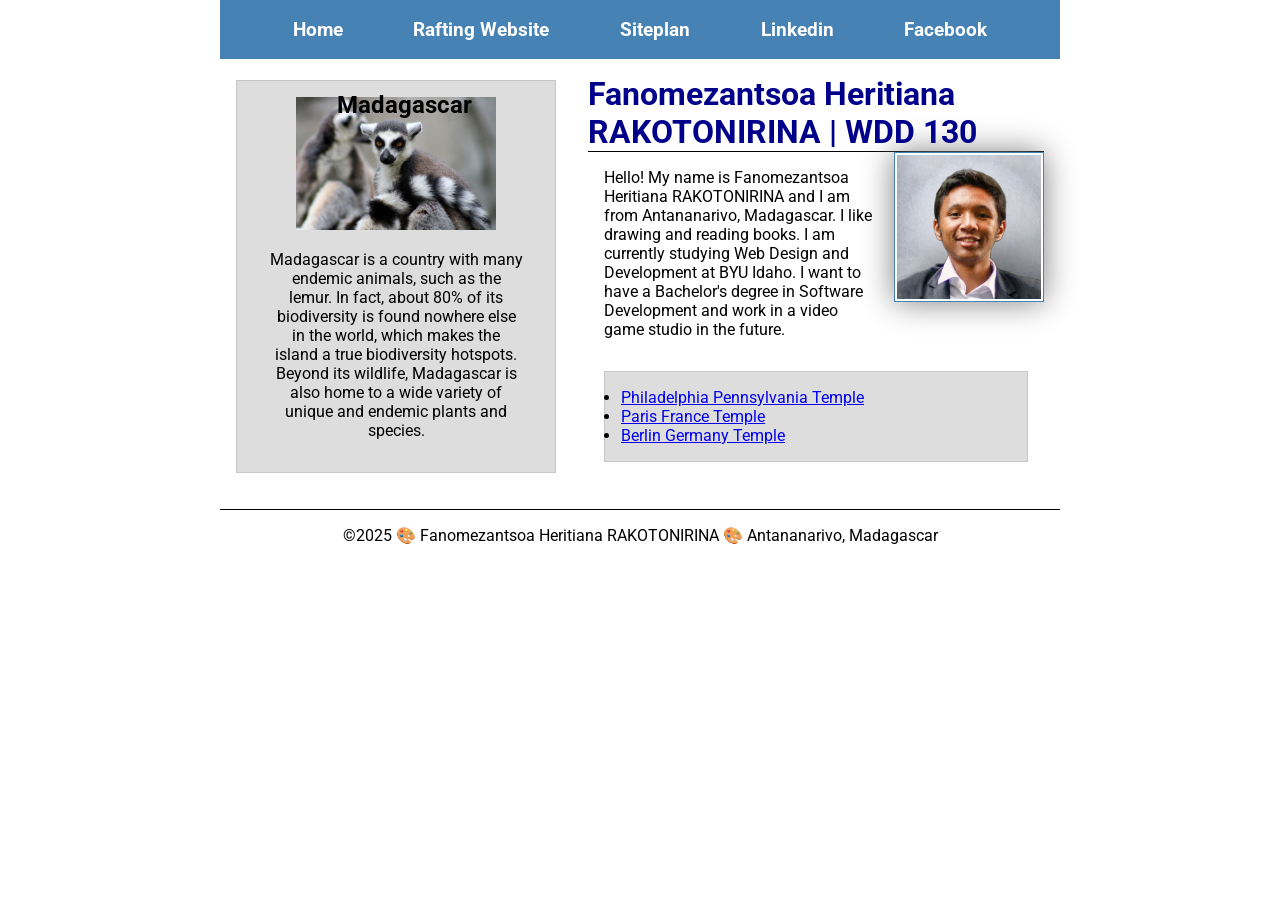
<file: index.html>
<!-- 08 October 2025 -->
<!DOCTYPE html>
<html lang="en">

<head>
    <meta charset="UTF-8">
    <meta name="viewport" content="width=device-width, initial-scale=1.0">
    <title>Fanomezantsoa Heritiana RAKOTONIRINA | WDD 130</title>
    <meta name="description"
        content="My name is Fanomezantsoa Heritiana RAKOTONIRINA. This website will be my portfolio for my WDD 130 class in BYU Idaho. It is a course about Web Fundamentals.">
    <meta name="author" content="Fanomezantsoa Heritiana RAKOTONIRINA">
    <link rel="stylesheet" href="styles/styles.css">
    <link rel="preconnect" href="https://fonts.googleapis.com">
    <link rel="preconnect" href="https://fonts.gstatic.com" crossorigin>
    <link href="https://fonts.googleapis.com/css2?family=Roboto&display=swap" rel="stylesheet">
</head>

<body>
    <header>
        <nav>
            <a href="#">Home</a>
            <a href="wwr/">Rafting Website</a>
            <a href="wwwr/site-plan-rafting.com">Siteplan</a>
            <a href="https://www.linkedin.com">Linkedin</a>
            <a href="https://www.facebook.com">Facebook</a>
        </nav>
    </header>
    <div class="grid">
        <main>
            <h1>Fanomezantsoa Heritiana RAKOTONIRINA | WDD 130</h1>
            <img src="images/profile.jpg" alt="Hello, my name is Fanomezantsoa Heritiana RAKOTONIRINA" width="200">
            <p>Hello! My name is Fanomezantsoa Heritiana RAKOTONIRINA and I am from Antananarivo, Madagascar. I like
                drawing
                and reading books. I am currently studying Web Design and Development at BYU Idaho. I want to have a
                Bachelor's degree in Software Development and work in a video game studio in the future.
            </p>
            <ul class="box indent">
                <li><a href="https://www.churchofjesuschrist.org/temples/details/philadelphia-pennsylvania-temple"
                        target="_blank">Philadelphia Pennsylvania Temple</a></li>
                <li><a href="https://www.churchofjesuschrist.org/temples/details/paris-france-temple"
                        target="_blank">Paris
                        France Temple</a></li>
                <li><a href="https://www.churchofjesuschrist.org/temples/details/lima-peru-los-olivos-temple"
                        target="_blank">Berlin Germany Temple</a></li>
            </ul>
        </main>
        <aside class="box">
            <h2>Madagascar</h2>
            <img src="images/lemur-in-nature.jpg" alt="Lemur is an endemic primate on the Madagascar'island">
            <p>Madagascar is a country with many endemic animals, such as the lemur. In fact, about 80% of its
                biodiversity
                is found nowhere else in the world, which makes the island a true biodiversity hotspots. Beyond its
                wildlife, Madagascar is also home to a wide variety of unique and endemic plants and species. </p>
        </aside>
    </div>
    <footer>
        <p>&copy;2025 &#127912; Fanomezantsoa Heritiana RAKOTONIRINA &#127912; Antananarivo,
            Madagascar</p>
    </footer>
</body>

</html>
</file>
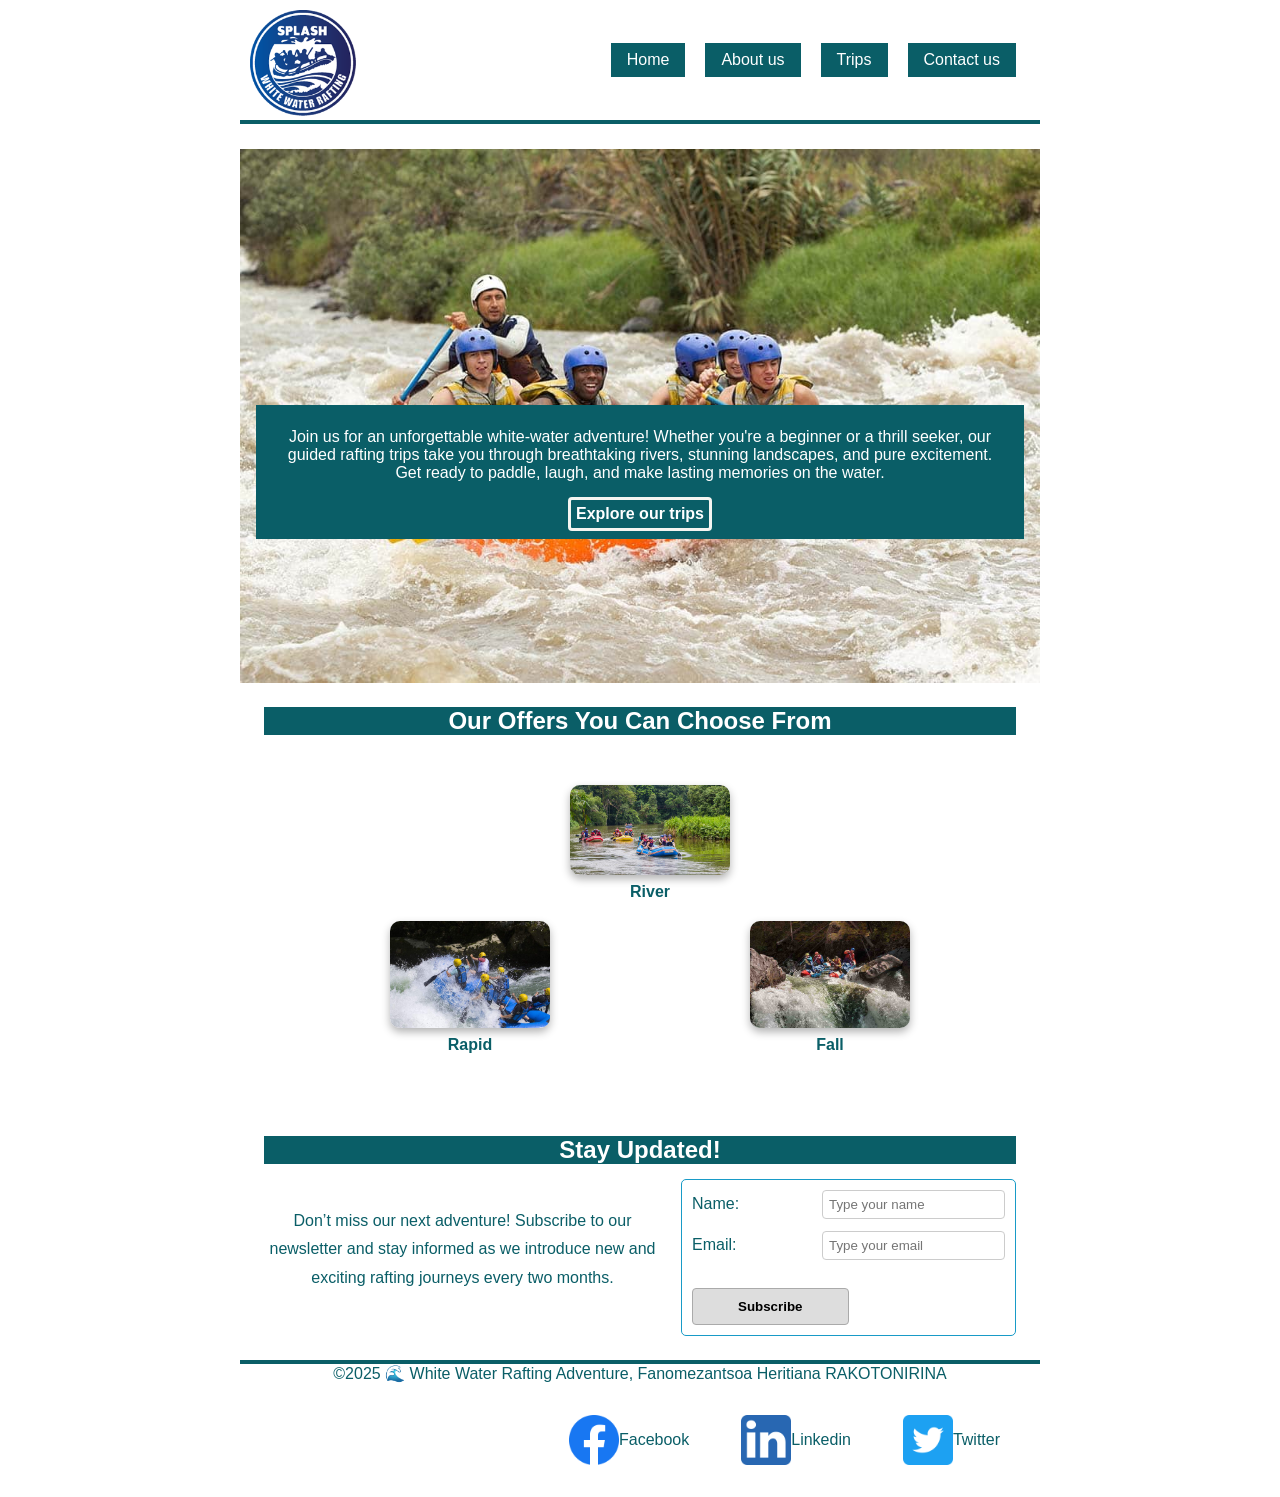
<file: wwr/index.html>
<!DOCTYPE html>
<html lang="en">

<head>
  <meta charset="UTF-8">
  <meta name="viewport" content="width=device-width, initial-scale=1.0">
  <link rel="stylesheet" href="styles/rafting.css">
  <meta name="description"
    content="Our White Water Rafting page is dedicated to sharing our passion for rafting adventures with you. Don't hesitate to ask us.">
  <meta name="author" content="Fanomezantsoa Heritiana RAKOTONIRINA">
  <title>Home - White Water Rafting Adventure</title>
</head>

<body>
  <header>
    <img src="images/splash.png" alt="Company logo" width="120">
    <nav>

      <a href="index.html">Home</a>
      <a href="about.html">About us</a>
      <a href="trips.html">Trips</a>
      <a href="contact.html">Contact us</a>

    </nav>
  </header>

  <main>
    <div class="hero-home">
      <img src="images/hero_large.jpg" alt="Group of people rafting on a white-water river" width="200">
      <article>
        <p>Join us for an unforgettable white-water adventure! Whether you're a beginner or a thrill seeker, our
          guided rafting
          trips take you through breathtaking rivers, stunning landscapes, and pure excitement. Get ready to
          paddle, laugh, and
          make lasting memories on the water.</p>
        <a href="trips.html" class="btn">Explore our trips</a>
      </article>
    </div>

    <section>
      <h2>Our Offers You Can Choose From</h2>
      <div class="offer">
        <figure>
          <img src="images/river.jpg" alt="This is a memory from our river rafting" width="200">
          <figcaption>River</figcaption>
        </figure>
        <figure>
          <img src="images/rapid.jpg" alt="This is a memory from a rapid flowing" width="200">
          <figcaption>Rapid</figcaption>
        </figure>
        <figure>
          <img src="images/fall.jpg" alt="This is a rafting from our slight fall" width="200">
          <figcaption>Fall</figcaption>
        </figure>

      </div>

    </section>

    <section>
      <h2>Stay Updated!</h2>
      <div class="update">
        <p>Don’t miss our next adventure! Subscribe to our newsletter and stay informed as we introduce new and
          exciting rafting
          journeys every two months.</p>
        <form>
          <!-- Personal Info -->
          <fieldset>
            <div class="field-row">
              <label for="name">Name:</label>
              <input type="text" id="name" placeholder="Type your name" name="name" required>
            </div>
            <div class="field-row">
              <label for="email">Email:</label>
              <input type="email" id="email" placeholder="Type your email" name="email" required>
            </div>
          </fieldset>
          <button type="submit">Subscribe</button>
        </form>

      </div>
    </section>

  </main>

  <footer>
    <p1>&copy;2025 &#127754; White Water Rafting Adventure, Fanomezantsoa Heritiana RAKOTONIRINA</p1>
    <nav class="socialmedia">
      <a href="https://www.facebook.com">
        <img src="images/facebook.png" alt="Facebook logo" height="50">
        Facebook
      </a>
      <a href="https://www.linkedin.com">
        <img src="images/linkedin.png" alt="Linkedin logo" height="50">
        Linkedin
      </a>
      <a href="https://www.twitter.com">
        <img src="images/twitter.png" alt="Twitter logo" height="50">
        Twitter
      </a>
    </nav>
  </footer>
</body>

</html>
</file>
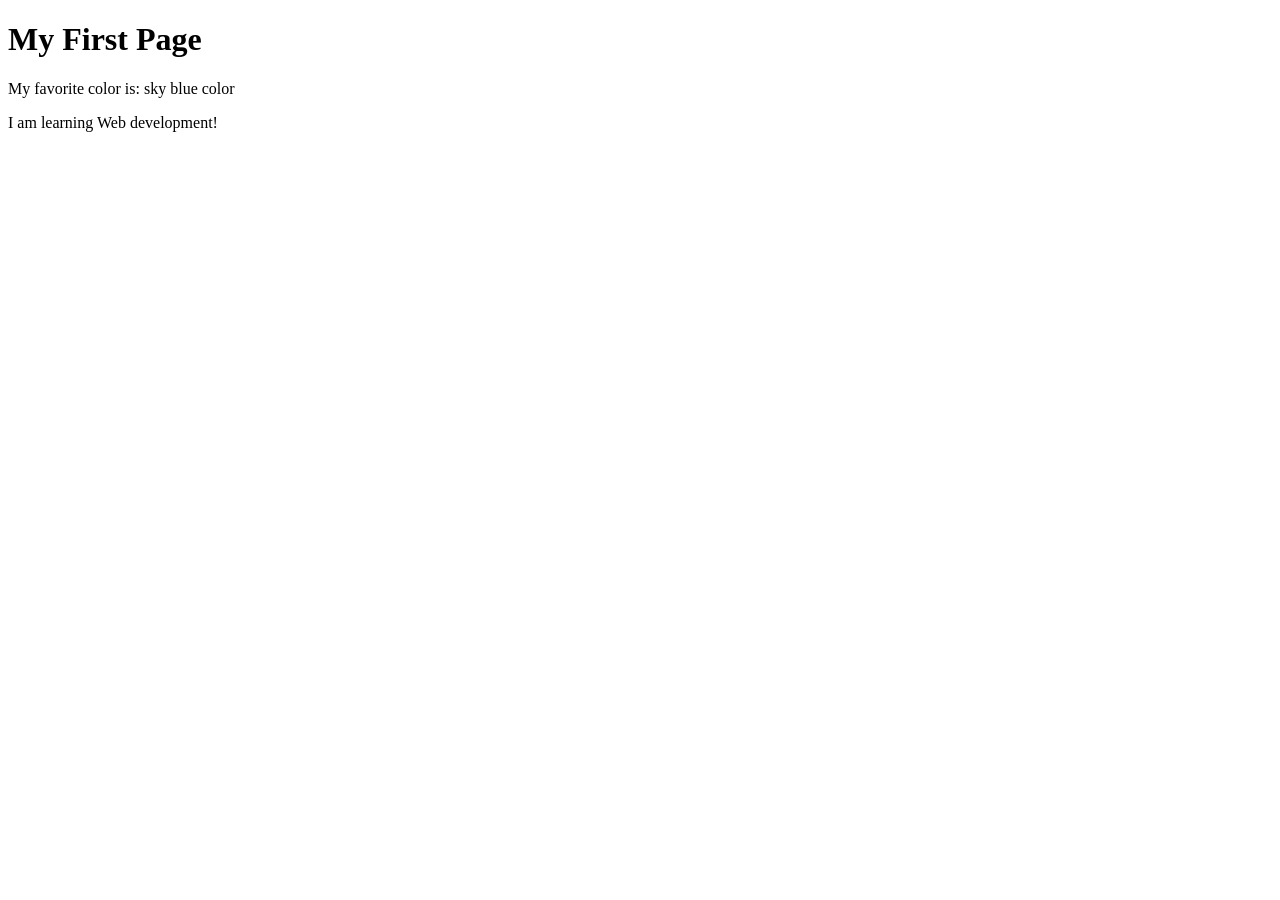
<file: week01/first-page.html>
<!DOCTYPE html>
<html lang="en">

<head>
    <meta charset="UTF-8">
    <meta name="viewport" content="width=device-width, initial-scale=1.0">
    <title>My First Page</title>
</head>

<body>
    <h1>My First Page</h1>
    <p>My favorite color is: sky blue color </p>
    <p>I am learning Web development! </p>
</body>

</html>
</file>
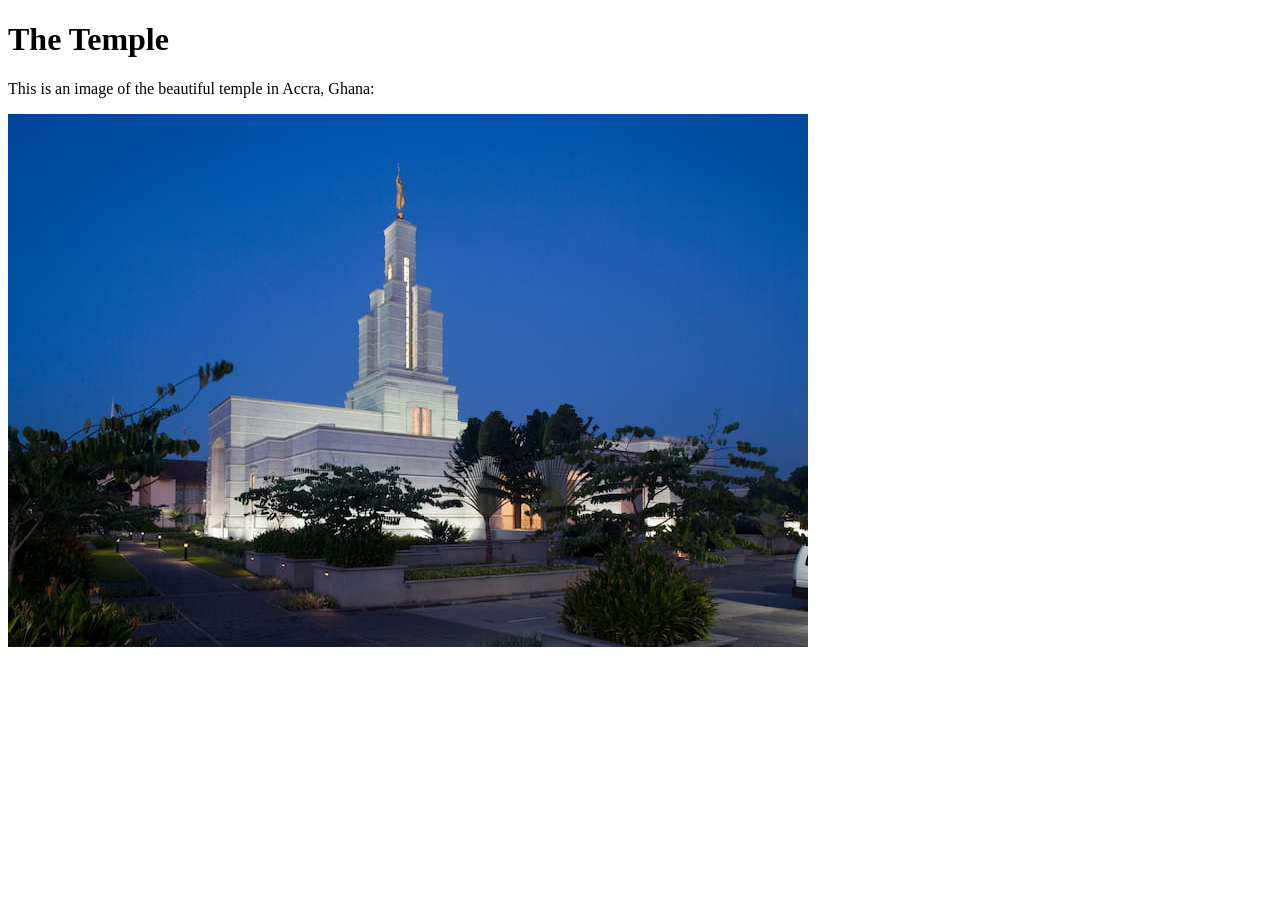
<file: week01/images-solution.html>
<!DOCTYPE html>
<html lang="en">
<head>
    <meta charset="UTF-8">
    <meta name="viewport" content="width=device-width, initial-scale=1.0">
    <title>Temple Image</title>
</head>
<body>
    <h1>The Temple</h1>
    <p>This is an image of the beautiful temple in Accra, Ghana:</p>
    <img src="images/temple-small.jpg" alt="The Accra Ghana Temple">
    
</body>
</html>
</file>
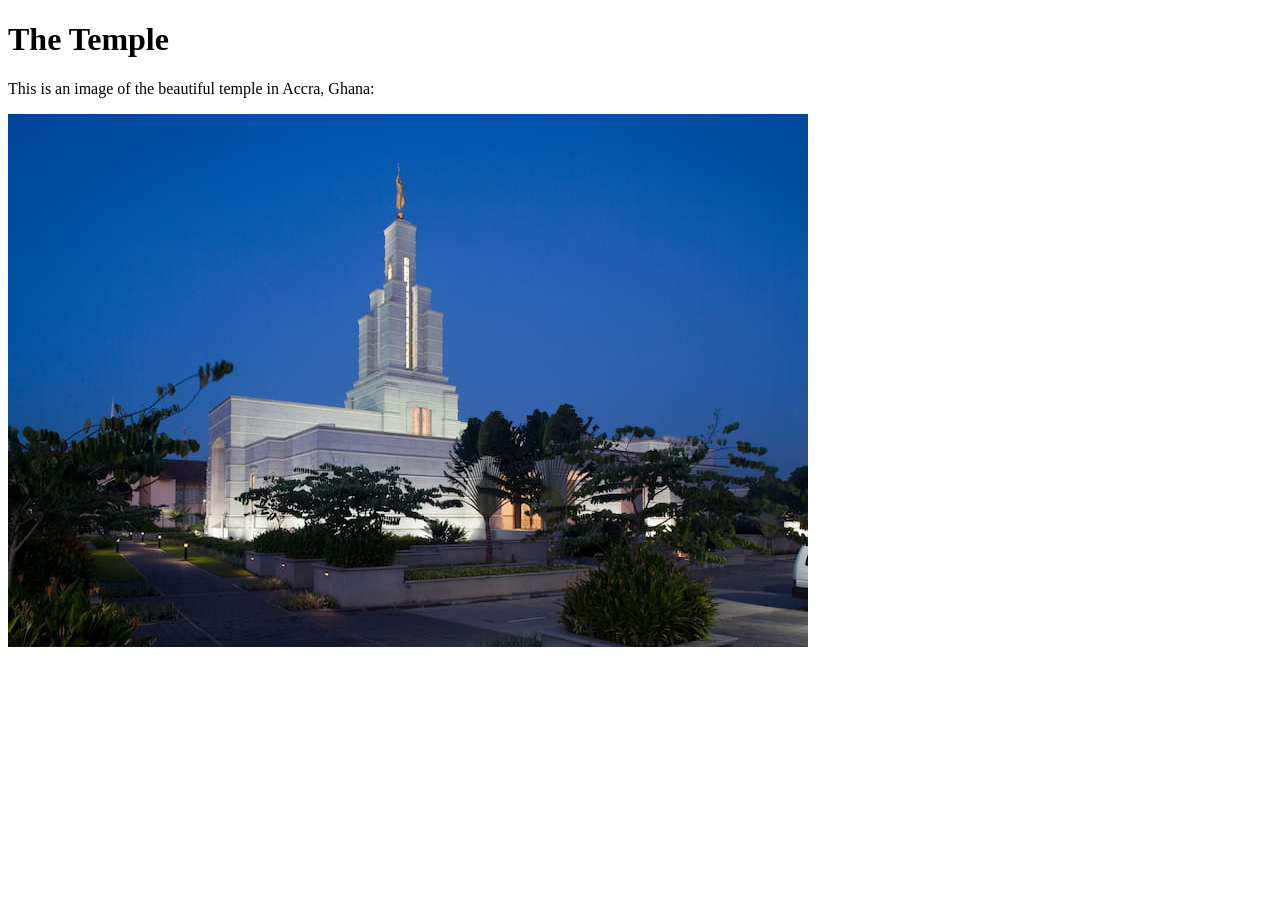
<file: week01/images.html>
<!DOCTYPE html>
<html lang="en">

<head>
    <meta charset="UTF-8">
    <meta name="viewport" content="width=device-width, initial-scale=1.0">
    <title>Temple Image</title>
</head>

<body>
    <h1>The Temple</h1>
    <p>This is an image of the beautiful temple in Accra, Ghana:</p>
    <img src="images/temple-small.jpg" alt="The Accra Ghana Temple">

</body>

</html>
</file>
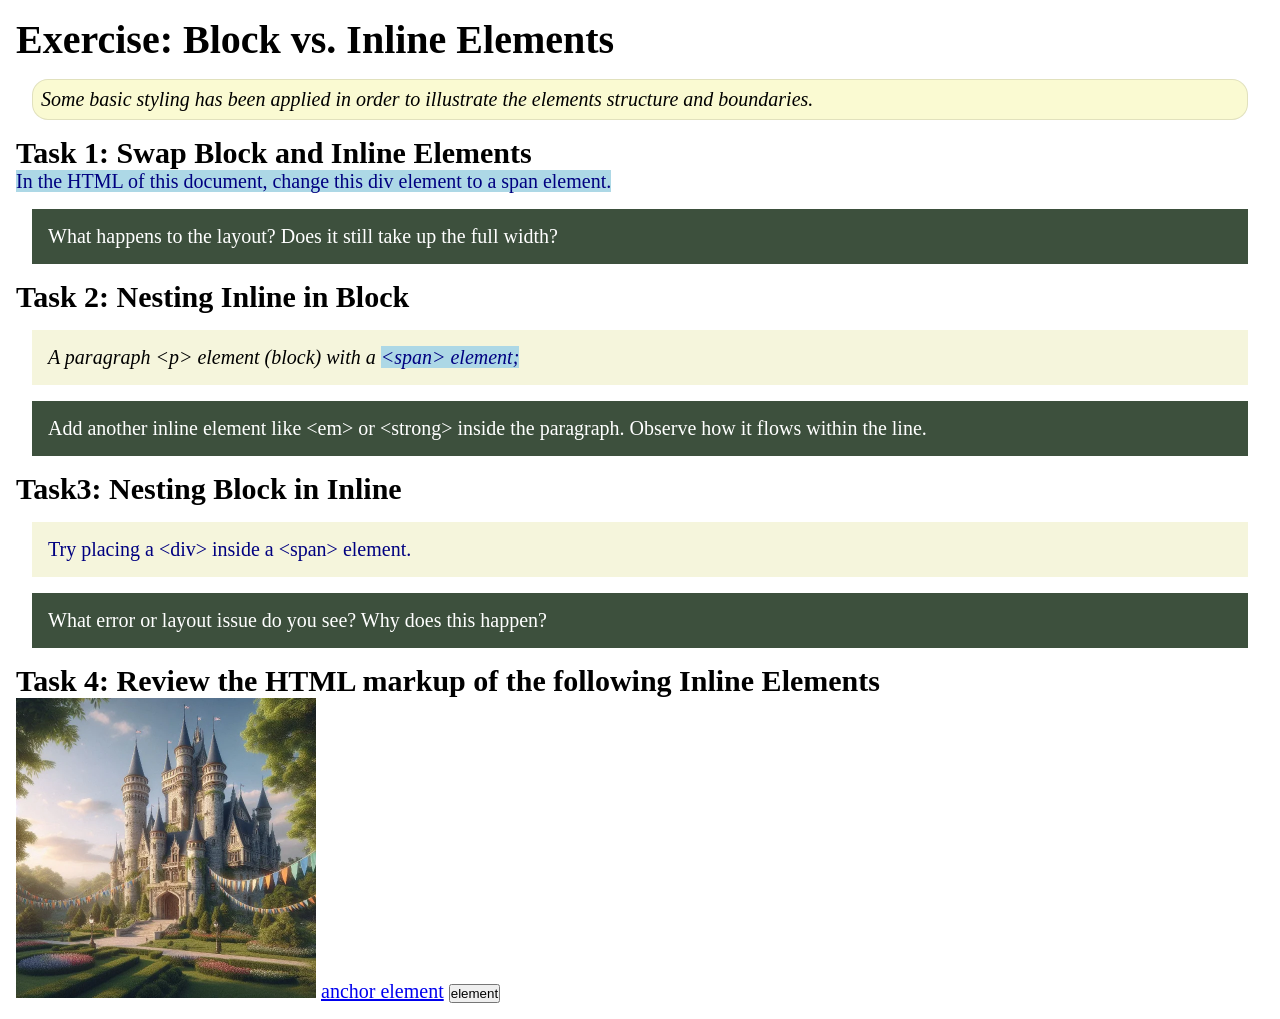
<file: week02/block-vs-inline.html>
<!DOCTYPE html>
<html lang="en">

<head>
    <meta charset="UTF-8">
    <meta name="viewport" content="width=device-width, initial-scale=1.0">
    <title>Exercise: Block vs. Inline Elements</title>
    <link rel="stylesheet" href="styles/block-vs-inline.css">
</head>

<body>
    <main>
        <h1>Exercise: Block vs. Inline Elements</h1>
        <p class="note">Some basic styling has been applied in order to illustrate the elements structure and
            boundaries.</p>

        <h2>Task 1: Swap Block and Inline Elements</h2>
        <span>In the HTML of this document, change this div element to a span element.</span>

        <p class="question">What happens to the layout? Does it still take up the full width?</p>

        <h2>Task 2: Nesting Inline in Block</h2>
        <p><em>A paragraph &lt;p&gt; element (block) with a <span>&lt;span&gt; element;</span></em></p>
        <p class="question">Add another inline element like &lt;em&gt; or &lt;strong&gt; inside the paragraph. Observe
            how it flows within the line.</p>

        <h2>Task3: Nesting Block in Inline</h2>
        <span><div>Try placing a &lt;div&gt; inside a &lt;span&gt; element.</div></span>
            <p class="question">What error or layout issue do you see? Why does this happen?</p>


            <h2>Task 4: Review the HTML markup of the following Inline Elements</h2>
        
        <img src="images/castle.webp" alt="placeholder image (images are inline)" width="300" height="300">
        <a href="https://churchofjesuschrist.org">anchor element</a>
        <button type="button"> element</button>
    </main>
</body>

</html>
</file>
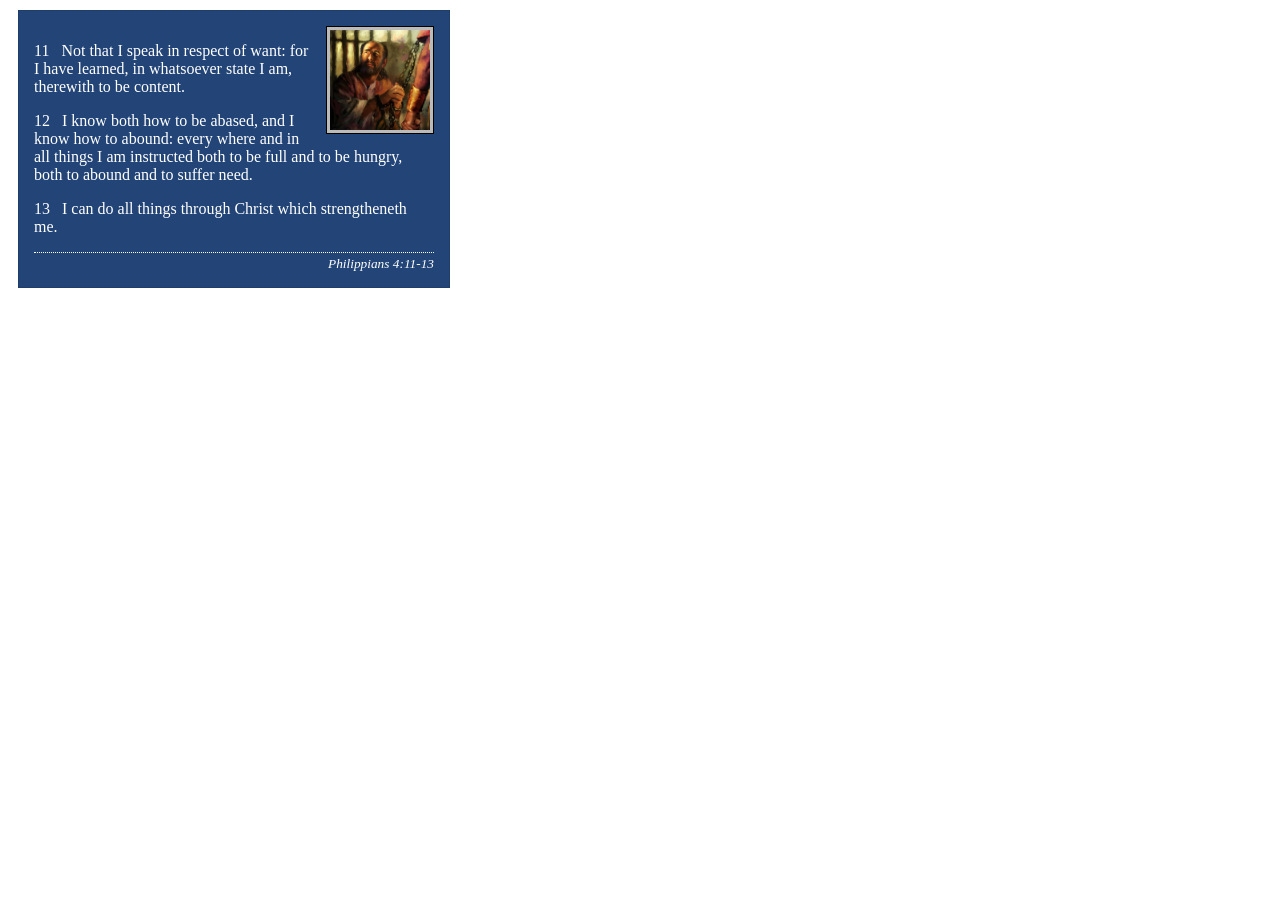
<file: week02/box-model-solution.html>
<!DOCTYPE html>
<html lang="en">
<head>
    <meta charset="UTF-8">
    <meta name="viewport" content="width=device-width, initial-scale=1.0">
    <title>Box Model Activity</title>
    <link rel="stylesheet" href="styles/box-model-solution.css">
</head>
<body>
    <main>
        <div class="callout">
            <img src="images/apostle-paul-imprisoned.webp" alt="Paul the Apostle - Imprisoned in Rome" width="200" height="200">
            <blockquote>
                <p>11 &nbsp; Not that I speak in respect of want: for I have learned, in whatsoever state I am, therewith to be content.</p>
                <p>12 &nbsp; I know both how to be abased, and I know how to abound: every where and in all things I am instructed both to be full and to be hungry, both to abound and to suffer need.</p>
                <p>13 &nbsp; I can do all things through Christ which strengtheneth me.</p>
            </blockquote>
            <cite>Philippians 4:11-13</cite>
        </div>
    </main>
</body>
</html>
</file>
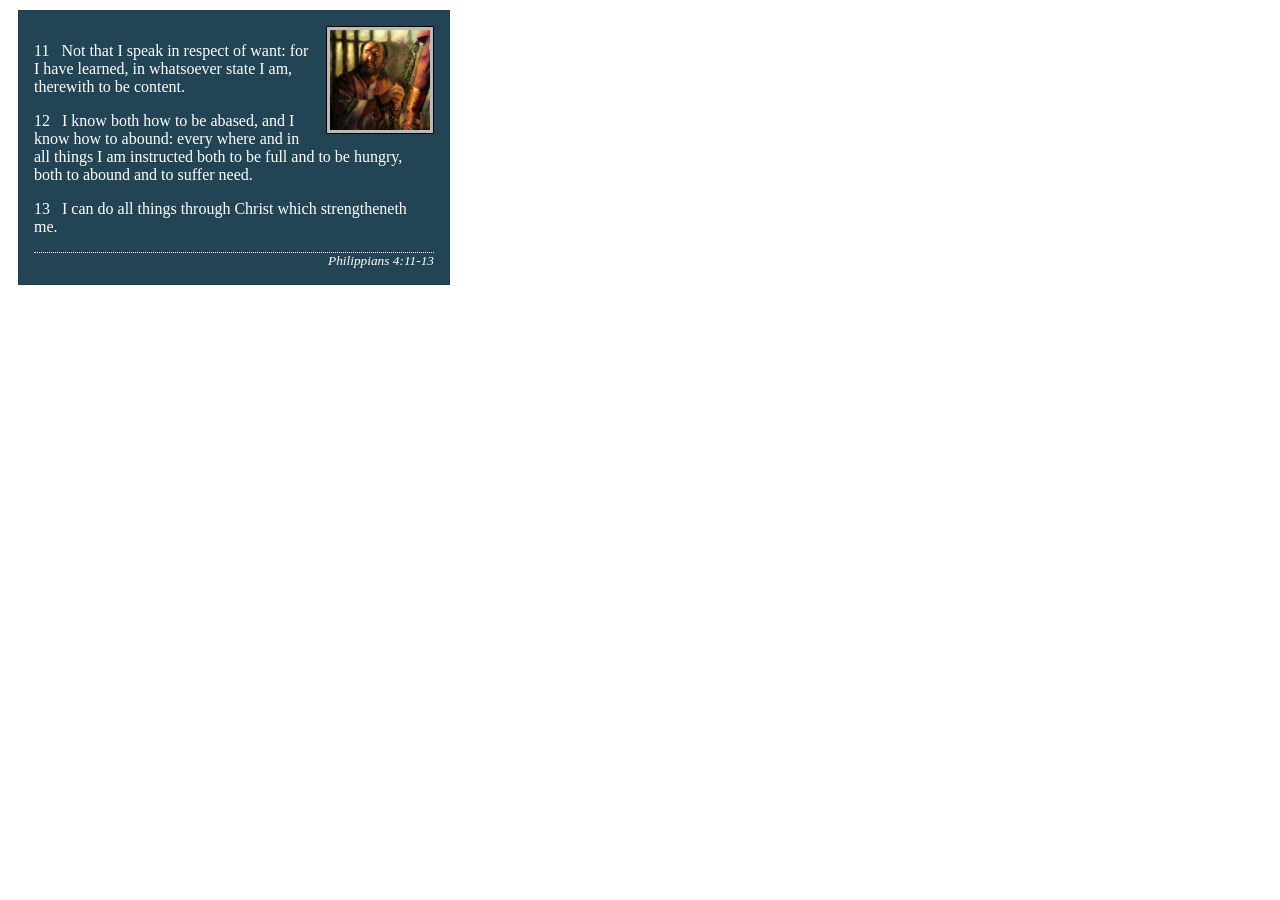
<file: week02/box-model.html>
<!DOCTYPE html>
<html lang="en">
<head>
    <meta charset="UTF-8">
    <meta name="viewport" content="width=device-width, initial-scale=1.0">
    <title>Box Model Activity</title>
    <link rel="stylesheet" href="styles/box-model.css">
</head>
<body>
    <main>
        <div class="callout">
            <img src="images/apostle-paul-imprisoned.webp" alt="Paul the Apostle - Imprisoned in Rome" width="200" height="200">
            <blockquote>
                <p>11 &nbsp; Not that I speak in respect of want: for I have learned, in whatsoever state I am, therewith to be content.</p>
                <p>12 &nbsp; I know both how to be abased, and I know how to abound: every where and in all things I am instructed both to be full and to be hungry, both to abound and to suffer need.</p>
                <p>13 &nbsp; I can do all things through Christ which strengtheneth me.</p>
            </blockquote>
            <cite>Philippians 4:11-13</cite>
        </div>
    </main>
</body>
</html>
</file>
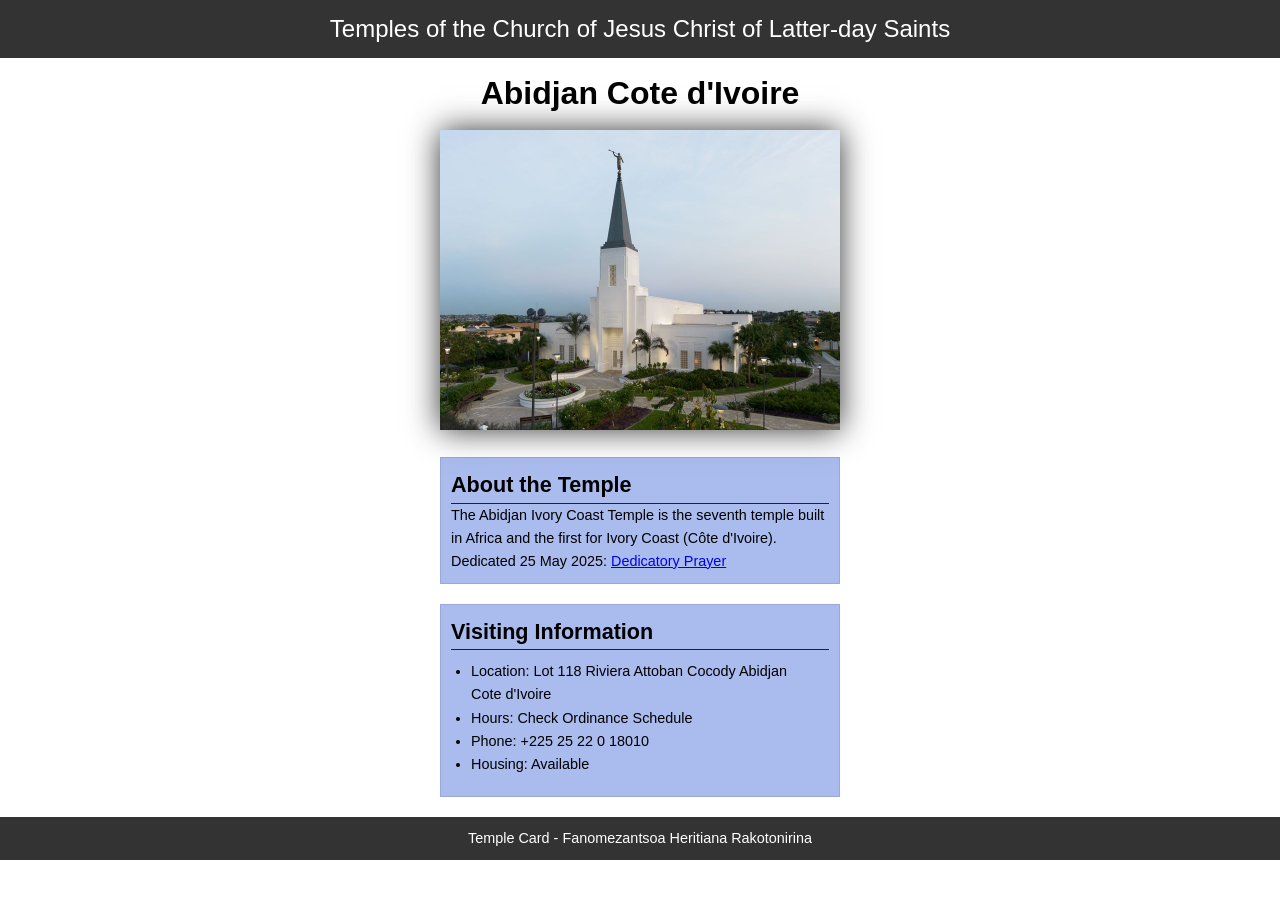
<file: week02/temple.html>
<!DOCTYPE html>
<html lang="en">

<head>
    <meta charset="UTF-8">
    <meta name="viewport" content="width=device-width, initial-scale=1.0">
    <title>Temple Card - Abidjan Cote d'Ivoire</title>
    <link rel="stylesheet" href="styles/temple.css"
</head>

<body>
    <header>
        <p>Temples of the Church of Jesus Christ of Latter-day Saints</p>
    </header>
    <main>
        <h1>Abidjan Cote d'Ivoire</h1>
        <picture>
            <img src="images/abidjan-ivory-coast.jpeg" alt="Abidjan Cote d'Ivoire Temple">
        </picture>
        <section>
            <h2>About the Temple</h2>
            <p>The Abidjan Ivory Coast Temple is the seventh temple built in Africa and the first for Ivory Coast (Côte
                d'Ivoire).</p>
            <p>Dedicated 25 May 2025: <a
                    href="https://www.churchofjesuschrist.org/temples/dedicatory-prayer/abidjan-ivory-coast-temple/2025-05-25?lang=eng"
                    target="_blank" rel="noopener noreferrer">Dedicatory Prayer</a></p>
        </section>
        <section>
            <h2>Visiting Information</h2>
            <ul>
                <li>Location: Lot 118 Riviera Attoban Cocody Abidjan Cote d'Ivoire</li>
                <li>Hours: Check Ordinance Schedule</li>
                <li>Phone: +225 25 22 0 18010</li>
                <li>Housing: Available</li>
            </ul>
        </section>
    </main>
    <footer>
        <p>Temple Card - Fanomezantsoa Heritiana Rakotonirina</p>
    </footer>
</body>

</html>
</file>
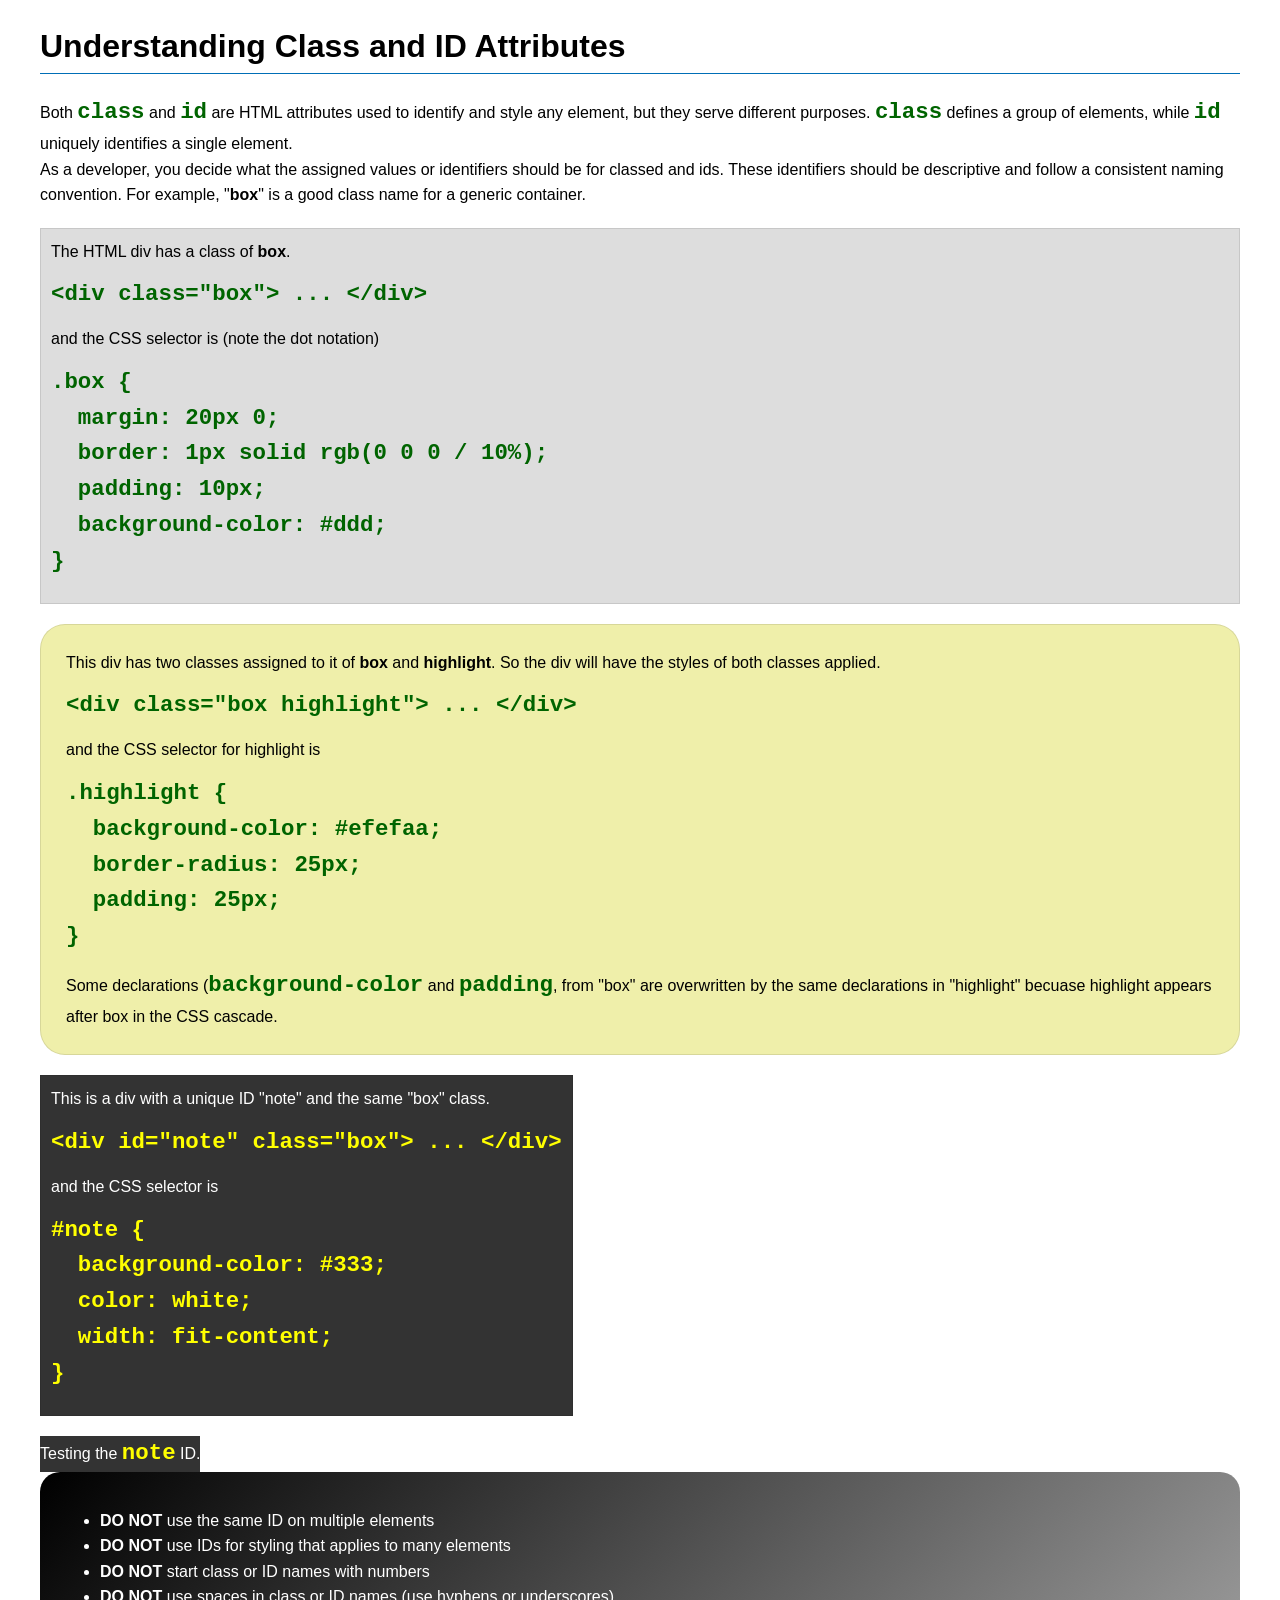
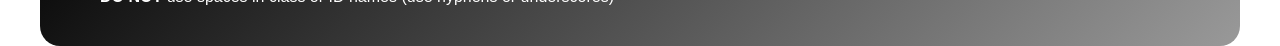
<file: week03/class-and-id.html>
<!DOCTYPE html>
<html lang="en">

<head>
    <meta charset="UTF-8">
    <meta name="viewport" content="width=device-width, initial-scale=1.0">
    <title>Class vs ID Attributes</title>
    <link rel="stylesheet" href="styles/class-and-id.css">
</head>

<body>
    <h1>Understanding Class and ID Attributes</h1>
    <p>Both <code>class</code> and <code>id</code> are HTML attributes used to identify and style any element, but they
        serve different purposes. <code>class</code> defines a group of elements, while <code>id</code> uniquely
        identifies a single element.</p>
    <p>As a developer, you decide what the assigned values or identifiers should be for classed and ids. These
        identifiers should be
        descriptive and follow a consistent naming convention. For example, "<strong>box</strong>" is a good class name
        for a generic container.</p>
    <div class="box">
        <p>The HTML div has a class of <strong>box</strong>.</p>
        <pre><code class="html">&lt;div class="box"&gt; ... &lt;/div&gt;</code></pre>
        and the CSS selector is (note the dot notation)
        <pre><code class="css">.box {
  margin: 20px 0;
  border: 1px solid rgb(0 0 0 / 10%);
  padding: 10px;
  background-color: #ddd; 
}</code></pre>
    </div>

    <div class="box highlight">
        <p>This div has two classes assigned to it of <strong>box</strong> and <strong>highlight</strong>. So the div
            will have the styles of both classes applied.</p>
        <pre><code class="html">&lt;div class="box highlight"&gt; ... &lt;/div&gt;</code></pre>
        and the CSS selector for highlight is
        <pre><code class="css">.highlight {
  background-color: #efefaa;
  border-radius: 25px;
  padding: 25px;
}</code></pre>
        <p>Some declarations (<code>background-color</code> and <code>padding</code>, from "box" are overwritten by the
            same declarations in "highlight" becuase highlight appears after box in the CSS cascade.</p>
    </div>

    <div id="note" class="box">
        <p>This is a div with a unique ID "note" and the same "box" class.</p>
        <pre><code class="html">&lt;div id="note" class="box"&gt; ... &lt;/div&gt;</code></pre>
        and the CSS selector is
        <pre><code class="css">#note {
  background-color: #333;
  color: white;
  width: fit-content;
}</code></pre>
    </div>

    <div id="note">
        <p>Testing the <code>note</code> ID.</p>
    </div>

    <section id="best-practice">
        <ul>
            <li><strong>DO NOT</strong> use the same ID on multiple elements</li>
            <li><strong>DO NOT</strong> use IDs for styling that applies to many elements</li>
            <li><strong>DO NOT</strong> start class or ID names with numbers</li>
            <li><strong>DO NOT</strong> use spaces in class or ID names (use hyphens or underscores)</li>
        </ul>
    </section>




</body>

</html>
</file>
<file: styles/styles.css>
* {
    margin: 0;
    padding: 0;
    box-sizing: border-box;
}

body {
    font-size: 16px;
    font-family: Roboto, Arial, sans-serif;
}

nav {
    background-color: steelblue;
    padding: 10px;
    display: flex;
    justify-content: space-evenly;
    align-items: center;
}

nav a {
    display: block;
    padding: 0.5rem;
    text-decoration: none;
    font-size: 1.2rem;
    font-weight: 700;
    color: #fff;
}

.grid {
    display: grid;
    align-items: center;
}

main {
    grid-column: 2/3;
    margin: 1rem;
}

main img {
    width: 150px;
    height: auto;
    border: 1px solid steelblue;
    padding: 2px;
    box-shadow: 0 0 30px gray;
    /* you most likely will have other CSS declarations here */
    float: right;
    margin: 0 0 1rem 1rem;
}

p {
    padding: 1rem;
}

h1 {
    color: darkblue;
    border-bottom: 1px solid #000;
}

aside {
    width: 20rem;
    text-align: center;
    position: relative;
    grid-column: 1/2;
    grid-row: 1/2;
}

aside img {
    width: 200px;
    height: auto;
}

aside h2 {
    position: absolute;
    top: 10px;
    left: 100px;
}

header,
.grid,
footer {
    max-width: 840px;
    margin: 0 auto;
}

footer {
    margin-top: 15px;
    border-top: 1px solid #000;
    text-align: center;
}

/* Class Selectors */

.box {
    margin: 1rem;
    border: 1px solid rgb(0, 0, 0, .1);
    padding: 1rem;
    background-color: #ddd;
    color: #000;
}

.indent {
    padding-left: 1rem;
}
</file>
<file: wwr/styles/rafting.css>
:root {
    --rafting-color: #189bc7;
    --rafting-color-dark: #0a5e67;
    --rafting-color-medium: #1594be;
    --rafting-color-light: #56c5d9;
    --rafting-color-text: white;
    --rafting-font-family: 'Arial', sans-serif;
    --rafting-heading-font: 'Georgia', sans-serif;
    --rafting-body-font: Arial, Roboto, sans-serif;
}

* {
    box-sizing: border-box;
    margin: 0;
    padding: 0;
}

header {
    background-color: white;
    color: var(--rafting-color-text);
    font-family: var(--rafting-heading-font);
    text-align: center;
    display: grid;
    grid-template-columns: auto 1fr;
    align-items: center;
    border-bottom: var(--rafting-color-dark) 4px solid;
}

nav {
    display: flex;
    justify-content: flex-end;
}

nav a {
    display: flex;
    align-items: center;
    justify-content: center;
    padding: 8px 16px;
    background-color: var(--rafting-color-dark);
    color: var(--rafting-body-font);
    margin-left: 20px;
    text-decoration: none;
}


body {
    font-family: var(--rafting-body-font);
    color: var(--rafting-color-dark);
}

body,
header,
footer {
    width: 800px;
    margin: auto;
}

h1,
h2 {
    font-family: var(--rafting-heading-font);
    color: var(--rafting-color-text);
}

nav,
p,
section,
article {
    margin: 16px;
    padding: 8px;
}


.contact h1 {
    padding-top: 15px;
    font-size: 2em;
    font-weight: bold;
    position: relative;
    text-align: center;
    color: var(--rafting-color-dark);

}

.hero p {
    top: 15px;
    color: var(--rafting-color-text);
    padding: 1px;
    margin: 10px 0;
    font-size: 1em;
}

p {
    top: 15px;
    text-align: center;
    color: var(--rafting-color-dark);
    padding: 1px;
    margin: 10px 0;
    font-size: 1.2em;
}

.socialmedia a {
    text-decoration: none;
    background-color: var(--rafting-body-font);
}

.hero {
    margin-top: 25px;
    position: relative
}

.hero img {
    display: block;
    width: 100%;
    height: auto;
}

.hero h1 {
    position: absolute;
    top: 20px;
    width: 100%;
    text-align: center;
    background-color: var(--rafting-color-dark);
    color: var(--rafting-color-text);
    padding: 16px;
    opacity: 0.8;
}

h2 {
    background-color: var(--rafting-color-dark);
    text-align: center;
}

.hero article {
    top: 400px;
    position: absolute;
    background-color: rgba(27, 108, 168, 0.95);

}

.hero article p {
    padding: 5px;
    margin: 5px;
    font-size: 1.0em;
    color: var(--rafting-color-text);
}

.hero article img {
    float: right;
    width: 75px;
    height: auto;
}

.history {
    display: flex;
    flex-direction: row;
}

.history p {
    margin-top: 15px;
    padding: 10px;
    font-size: 1.0em;
    color: var(--rafting-color-dark);
    text-align: justify;
}

.history img {
    margin-top: 25px;
    width: 200px;
    height: auto
}

.adventure {
    display: flex;
    flex-direction: row;
    justify-content: center;
    max-width: 800px;
    margin-top: 20px;
}



.adventure img {
    width: 140px;
    height: auto;
    padding: 10px
}

.adventure figcaption {
    margin-left: 45px;
}

.staff {
    display: flex;
    flex-direction: row;
    justify-content: center;
    max-width: 800px;
    margin-top: 20px;
}



.staff img {
    width: 200px;
    height: auto;
    padding: 10px
}

.staff figcaption {
    text-align: center;
    font-weight: bold;
    margin-top: 8px;
    font-size: 1em;
    color: var(--rafting-color-dark);

}

footer {
    display: block;
    border-top: var(--rafting-color-dark) 4px solid;
    color: var(--rafting-color-text);
    text-align: center;
    color: var(--rafting-color-dark);
    font-size: 1.0em;
}

.map iframe {
    border: 2px solid var(--rafting-color-dark);
    border-radius: 8px;
    width: 400px;
    height: 390px;
}

.map-form {
    display: flex;
    flex-direction: row;
    justify-content: space-around;
    align-items: center;
    gap: 20px;
}

form {
    max-width: 400px;
    max-height: fit-content;
    margin: 0 auto;
    font-family: Arial, sans-serif;
}


fieldset {
    border: none;
    padding: 0;
    margin: 0 0 16px 0;
}



legend {
    margin-bottom: 8px;
}


.field-row {
    display: flex;
    align-items: center;
    margin-bottom: 12px;
}

.field-row label {
    width: 120px;
    margin-right: 10px;
}

.field-row input[type="text"],
.field-row input[type="email"],
.field-row textarea {
    flex: 1;
    /* input stretches to fill */
    padding: 6px;
    border: 1px solid #ccc;
    border-radius: 4px;
}

.radio-fieldset {
    display: flex;
    flex-direction: row;
    gap: 30px;
    align-items: center;

}

.radio-group {
    display: flex;
    flex-direction: column;
    gap: 6px;
    margin-bottom: 12px;
}


.checkbox-row {
    display: flex;
    align-items: center;
    gap: 15px;
    margin: 10px 0 16px 0;
}


button {
    width: 50%;
    padding: 10px;
    background: #ddd;
    border: 1px solid #aaa;
    border-radius: 4px;
    cursor: pointer;
    font-weight: bold;
}

button:hover {
    background: #ccc;
}

/*  For home page */
.hero-home {
    margin-top: 25px;
    position: relative
}

.hero-home img {
    display: block;
    width: 100%;
    height: auto;
}

.hero-home article {
    top: 200px;
    position: absolute;
    background-color: var(--rafting-color-dark);

}

.hero-home article p {
    padding: 10px;
    margin: 5px;
    font-size: 1.0em;
    color: var(--rafting-color-text);
}

.hero-home a {

    padding: 5px;
    border: 3px solid #f5f5f1;
    background-color: var(--);
    border-radius: 4px;
    cursor: pointer;
    font-weight: bold;
    text-decoration: none;
}

.hero-home a:hover {
    background: #90d5d8;
}

.hero-home article {
    text-align: center;
    position: absolute;
    top: 240px;
}

.update {
    display: flex;
    flex-direction: row;
    align-items: center;
    gap: 20px;
}

.update p {
    font: 1.0em sans-serif;
    line-height: 1.8;


}

.update form {
    margin-top: 15px;
    border: 1.2px solid var(--rafting-color);
    border-radius: 5px;
    padding: 10px;

}

.offer {
    display: grid;
    grid-template-columns: 1fr 1fr 1fr;
    /* 3 columns for triangle base */
    grid-template-rows: auto auto;
    /* 2 rows: top and bottom */
    gap: 20px;
    width: 500px;
    margin: 50px auto;
    justify-items: center;
    align-items: center;
    text-align: center;
}

.offer figure {
    display: flex;
    flex-direction: column;
    align-items: center;
}


.offer figure:nth-child(1) {
    grid-column: 2;
    grid-row: 1;
}

.offer figure:nth-child(2) {
    grid-column: 1;
    grid-row: 2;
}

.offer figure:nth-child(3) {
    grid-column: 3;
    grid-row: 2;
}

.offer img {
    width: 160px;
    border-radius: 10px;
    box-shadow: 0 4px 8px rgba(0, 0, 0, 0.3);
}

.offer figcaption {
    margin-top: 8px;
    font-weight: bold;
}

/* trips page */

.cta-content {
    text-align: center;
}

.cta-section h2 {
    font-size: 2rem;
    margin-bottom: 0.5rem;
}

.cta-section p {
    max-width: 600px;
    margin: 0 auto 1rem;
    margin-top: 20px;
}

.btn {
    display: inline-block;
    background: var(--rafting-color-dark);
    color: white;
    padding: 0.75rem 1.5rem;
    border-radius: 8px;
    text-decoration: none;

}

.btn:hover {
    background: var(--rafting-color-medium);
}

/* === Trips Section === */
.trip-section {
    padding: 3rem 1rem;
    background-color: white;
    text-align: center;
}

.trip-section h2 {
    font-size: 1.8rem;
    margin-bottom: 2rem;
}

.trip-grid {
    display: grid;
    grid-template-columns: repeat(auto-fit, minmax(280px, 1fr));
    gap: 2rem;
    max-width: 1100px;
    margin: 0 auto;
}

.trip img {
    width: 100%;
    border-radius: 10px;
    height: 200px;
    object-fit: cover;
    box-shadow: 0 3px 6px rgba(0, 0, 0, 0.2);
}

.trip h3 {
    margin-top: 1rem;
    color: var(--rafting-color-dark);
}

.trip p {
    font-size: 0.95rem;
    padding: 0 1rem;
}

/* === Table Section === */
.table-section {
    padding: 3rem 1rem;
    background-color: #f0f8ff;
    text-align: center;
}

.table-section h2 {
    font-size: 1.8rem;
    margin-bottom: 1.5rem;
}

table {
    width: 90%;
    max-width: 800px;
    margin: 0 auto;
    border-collapse: collapse;
    background: white;
    box-shadow: 0 3px 6px rgba(0, 0, 0, 0.1);
}

th,
td {
    padding: 1rem;
    border: 1px solid #ddd;
}

th {
    background-color: var(--rafting-color-dark);
    color: white;
}
</file>
<file: week02/styles/block-vs-inline.css>
* {
    margin: 0;
    padding: 0;
}

body {
    font-size: 20px;
    margin: 1rem;
}

p,
div {
    background-color: beige;
    margin: 1rem;
    padding: 1rem;
}

span {
    color: navy;
    background-color: lightblue;
}

code {
    margin: 0;
    padding: 0;
    color: green;
    font-size: 1.2rem;
}

.note {
    font-style: italic;
    background-color: lightgoldenrodyellow;
    border-radius: 1rem;
    border: 1px solid rgb(0 0 0 / 10%);
    margin: 1rem;
    padding: .5rem;
}

.question {
    background-color: #3d503d;
    color: #fff;
}
</file>
<file: week02/styles/box-model-solution.css>
.callout {
    max-width: 400px;
    margin: 10px;
    border: 1px solid rgba(0, 0, 0, .1);
    padding: 15px;
    background-color: #247;
    color: #fff;
}

.callout img {
    float: right;
    margin: 0 0 10px 15px;
    border: 1px solid #000;
    padding: 3px;
    background-color: #bbb;
    width: 100px;
    height: auto;

}

blockquote {
    margin: 0;
}

cite {
    display: block;
    border-top: 1px dotted #fff;
    padding-top: 3px;
    text-align: right;
    font-size: smaller;
}
</file>
<file: week02/styles/box-model.css>
.callout {
	max-width: 400px;
    margin: 10px;
    border: 1px solid rgb(0 0 0 / 0.1);
    padding: 15px;
    background-color: #245;
    color: #fff;
}

.callout img {
	float: right;
    margin: 0 0 10px 15px;
    border: 1px solid #000;
    padding: 3px;
    background-color: #bbb;
    width: 100px;
    height: auto;
}

blockquote {
	margin: 0;
}

cite {
	display: block;
    border-top: 1px dotted #fff;
    text-align: right;
    font-size: smaller;
}
</file>
<file: week02/styles/temple.css>
* {
    margin: 0;
    padding: 0;
}

body {
    font-family: Arial, sans-serif;
    line-height: 1.6;
}

header, footer {
    background-color: #333; 
    color: #fff;
    padding: 10px;
    text-align: center;
    font-size: 1.5rem;
}

main {
    width: 400px;
    margin: 0 auto;

}

h1 {
    margin: 10px;
    text-align: center;
}

h2 {
    border-bottom: 1px solid #222;
}

img {
    width: 100%;
    height: auto;
    box-shadow: 0 0 30px #333;
}

section {
    margin: 20px 0;
    border: 1px solid rgb(0 0 0 / 10%);
    padding: 10px;
    background-color: #abe;
    font-size: .9rem;
}

ul {
    margin: 10px 20px;
}

footer {
    font-size: .9rem;
}
</file>
<file: week03/styles/class-and-id.css>
body {
    font-family: Arial, sans-serif;
    line-height: 1.6;
    margin: 0;
    padding: 0 40px;
}

h1 {
    border-bottom: 1px solid rgb(0 110 182);
    padding-bottom: 0;
}



p {
    margin: 0;
}

code {
    color: darkgreen;
    font-weight: 700;
    font-size: 1.4rem;
}

/* Class examples - can be reused */

.box {
    margin: 20px 0;
    border: 1px solid rgb(0 0 0 / 10%);
    padding: 10px;
    background-color: #ddd; /* this is shorthand for #dddddd */
}

.highlight {
    background-color: #efefaa;
    border-radius: 25px;
    padding: 25px;
}

/* ID examples - should be unique */

#note {
    background-color: #333;
    color: white;
    width: fit-content;
}

#note code {
    color: yellow;
}

#best-practice {
    background: linear-gradient(135deg, #000 0%, #999 100%);
    color: white;
    border-radius: 20px;
    padding: 20px
}
</file>
